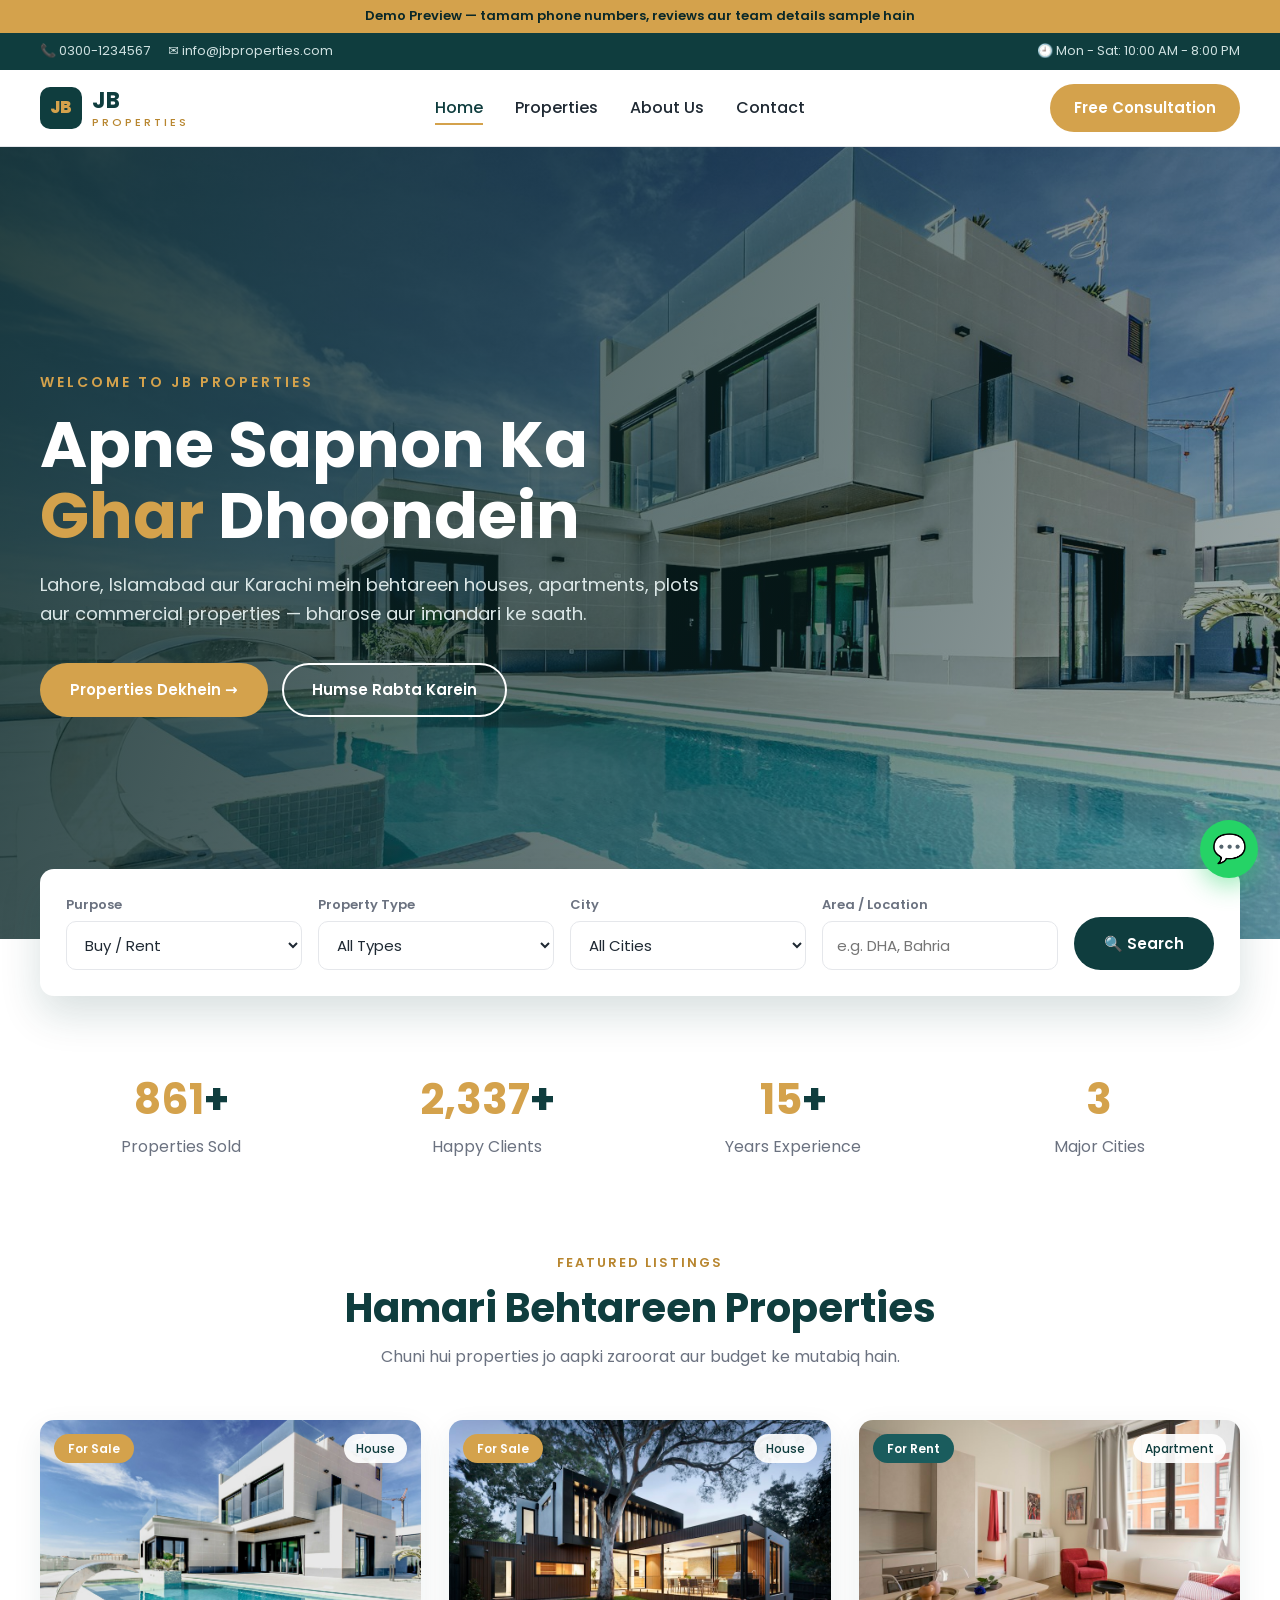
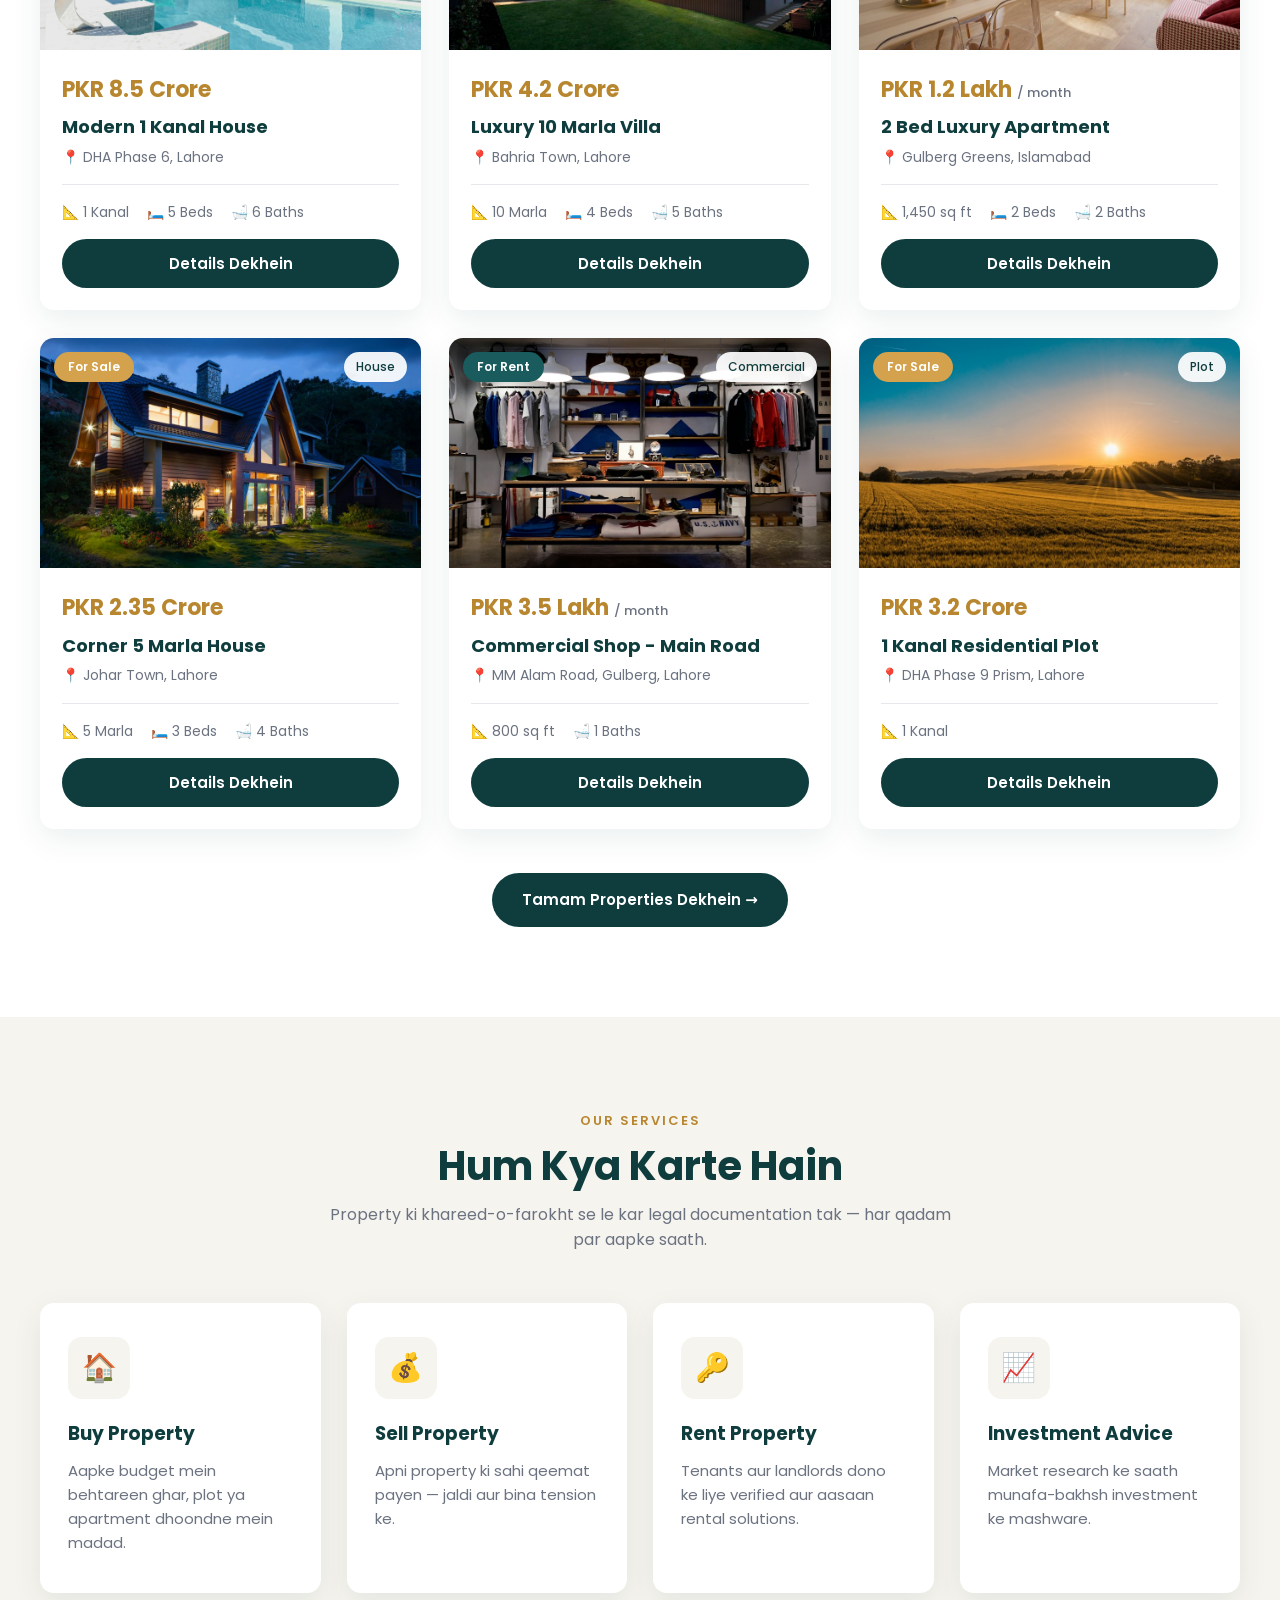
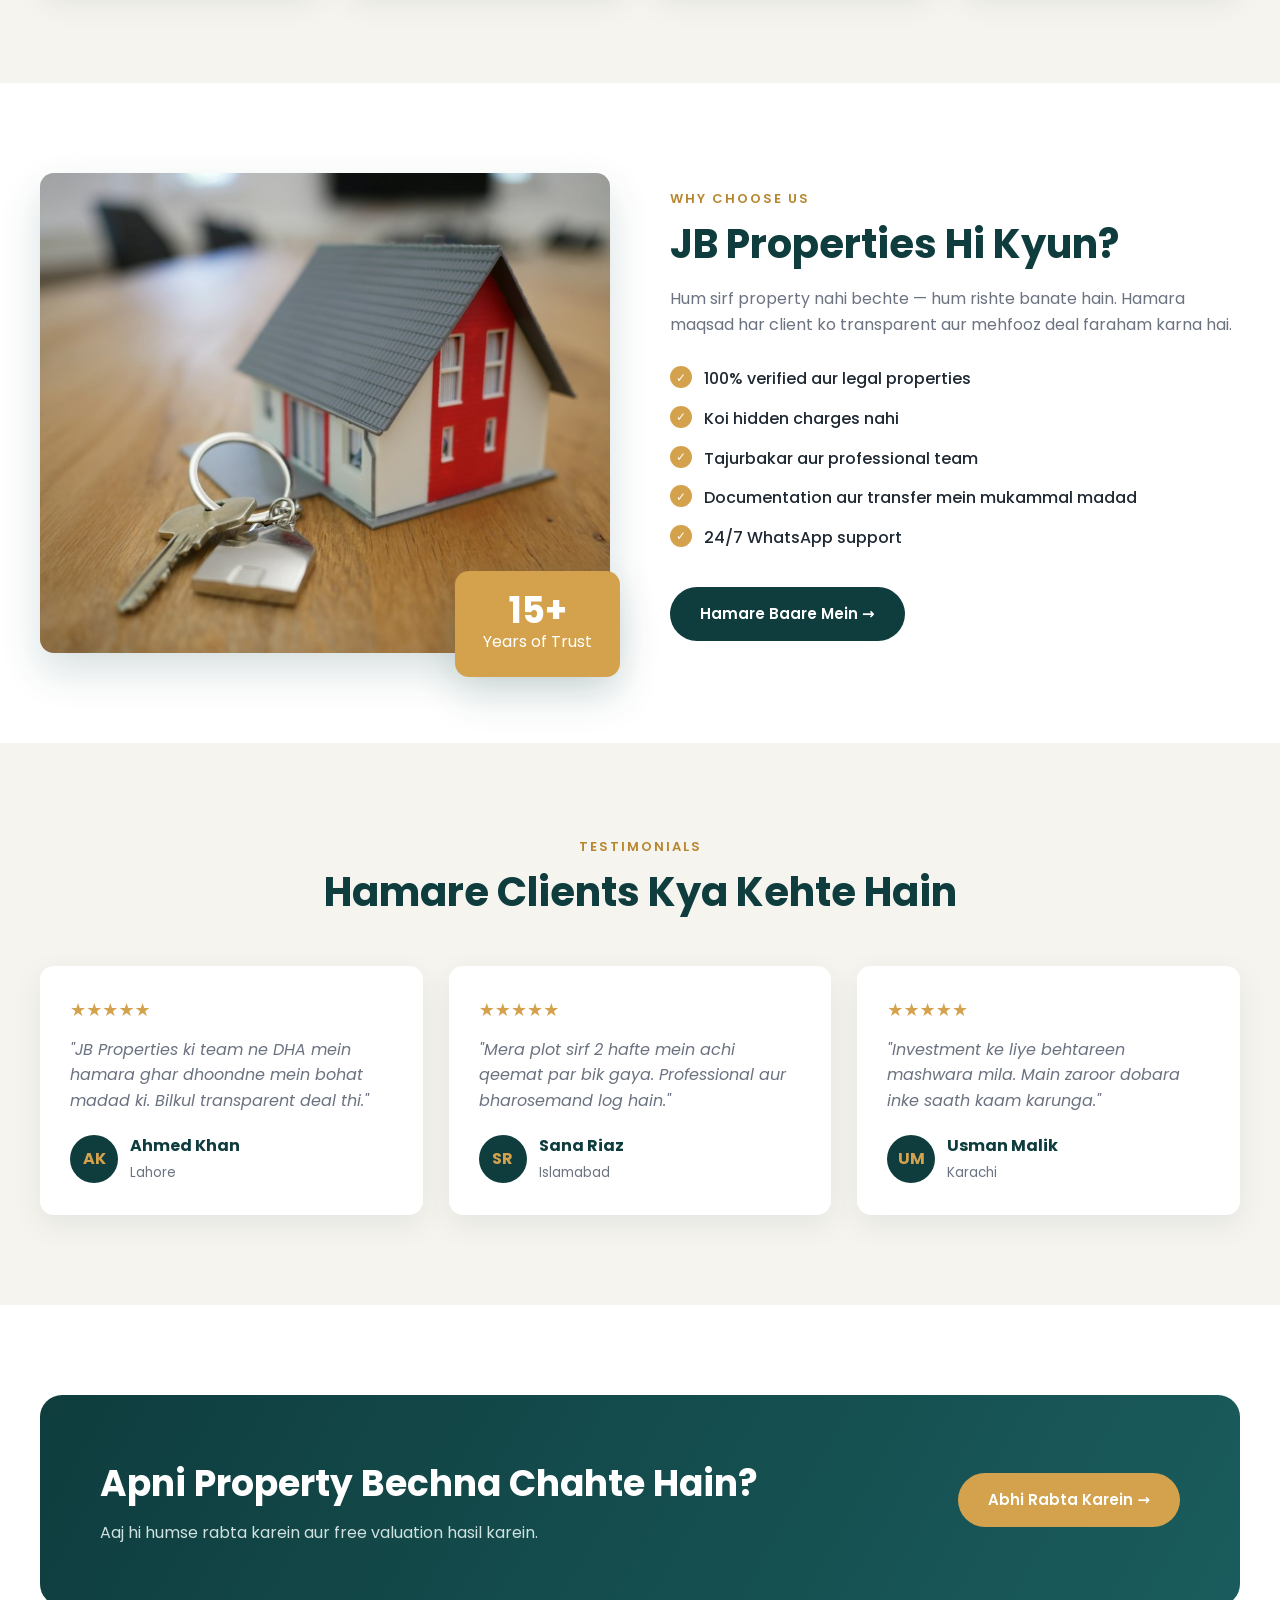
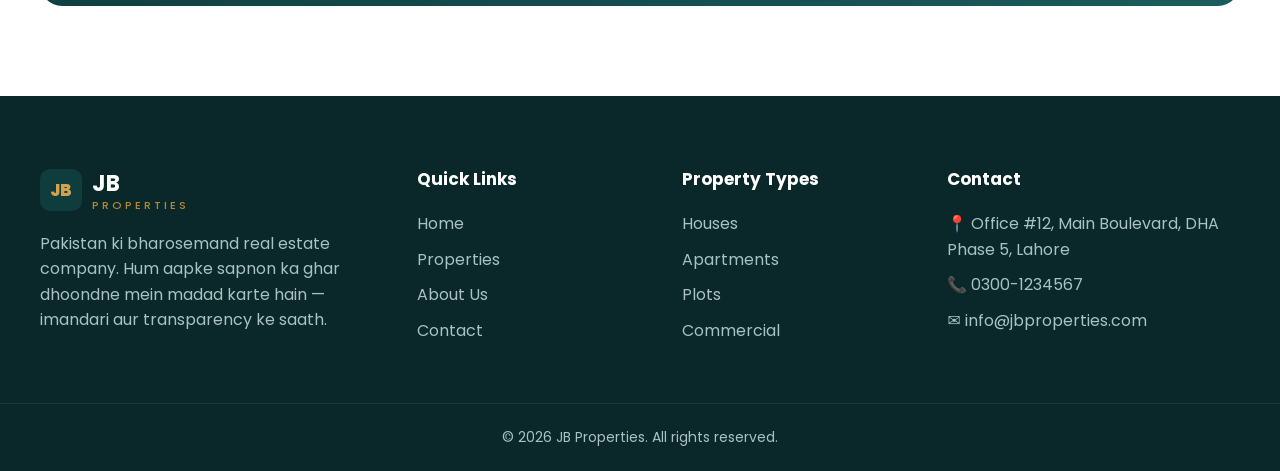
<file: index.html>
<!DOCTYPE html>
<html lang="en">
<head>
  <meta charset="UTF-8">
  <meta name="viewport" content="width=device-width, initial-scale=1.0">
  <title>JB Properties | Apke Sapnon Ka Ghar</title>
  <meta name="description" content="JB Properties - Lahore, Islamabad aur Karachi mein houses, apartments, plots aur commercial properties buy, sell aur rent karein.">
  <link rel="preconnect" href="https://fonts.googleapis.com">
  <link rel="preconnect" href="https://fonts.gstatic.com" crossorigin>
  <link href="https://fonts.googleapis.com/css2?family=Poppins:wght@400;500;600;700;800&display=swap" rel="stylesheet">
  <link rel="stylesheet" href="css/style.css">
</head>
<body data-page="home">
  <div id="site-header"></div>

  <!-- Hero -->
  <section class="hero">
    <div class="container">
      <div class="hero-content">
        <span class="tag">Welcome to JB Properties</span>
        <h1>Apne Sapnon Ka <span>Ghar</span> Dhoondein</h1>
        <p>Lahore, Islamabad aur Karachi mein behtareen houses, apartments, plots aur commercial properties — bharose aur imandari ke saath.</p>
        <div class="hero-buttons">
          <a href="properties.html" class="btn btn-accent">Properties Dekhein →</a>
          <a href="contact.html" class="btn btn-outline">Humse Rabta Karein</a>
        </div>
      </div>
    </div>
  </section>

  <!-- Search -->
  <div class="container">
    <form class="search-box" id="search-form">
      <div class="field">
        <label>Purpose</label>
        <select name="purpose">
          <option value="">Buy / Rent</option>
          <option value="sale">Buy</option>
          <option value="rent">Rent</option>
        </select>
      </div>
      <div class="field">
        <label>Property Type</label>
        <select name="type">
          <option value="">All Types</option>
          <option>House</option>
          <option>Apartment</option>
          <option>Plot</option>
          <option>Commercial</option>
        </select>
      </div>
      <div class="field">
        <label>City</label>
        <select name="city">
          <option value="">All Cities</option>
          <option>Lahore</option>
          <option>Islamabad</option>
          <option>Karachi</option>
        </select>
      </div>
      <div class="field">
        <label>Area / Location</label>
        <input type="text" name="q" placeholder="e.g. DHA, Bahria">
      </div>
      <button type="submit" class="btn btn-primary">🔍 Search</button>
    </form>

    <div class="stats">
      <div class="stat reveal"><h3><span data-count="1250">0</span>+</h3><p>Properties Sold</p></div>
      <div class="stat reveal"><h3><span data-count="3400">0</span>+</h3><p>Happy Clients</p></div>
      <div class="stat reveal"><h3><span data-count="15">0</span>+</h3><p>Years Experience</p></div>
      <div class="stat reveal"><h3><span data-count="3">0</span></h3><p>Major Cities</p></div>
    </div>
  </div>

  <!-- Featured Properties -->
  <section class="section">
    <div class="container">
      <div class="section-head reveal">
        <span class="tag">Featured Listings</span>
        <h2>Hamari Behtareen Properties</h2>
        <p>Chuni hui properties jo aapki zaroorat aur budget ke mutabiq hain.</p>
      </div>
      <div class="property-grid" id="featured-grid"></div>
      <div style="text-align:center;margin-top:44px">
        <a href="properties.html" class="btn btn-primary">Tamam Properties Dekhein →</a>
      </div>
    </div>
  </section>

  <!-- Services -->
  <section class="section section-soft">
    <div class="container">
      <div class="section-head reveal">
        <span class="tag">Our Services</span>
        <h2>Hum Kya Karte Hain</h2>
        <p>Property ki khareed-o-farokht se le kar legal documentation tak — har qadam par aapke saath.</p>
      </div>
      <div class="services-grid">
        <div class="service reveal"><div class="service-icon">🏠</div><h3>Buy Property</h3><p>Aapke budget mein behtareen ghar, plot ya apartment dhoondne mein madad.</p></div>
        <div class="service reveal"><div class="service-icon">💰</div><h3>Sell Property</h3><p>Apni property ki sahi qeemat payen — jaldi aur bina tension ke.</p></div>
        <div class="service reveal"><div class="service-icon">🔑</div><h3>Rent Property</h3><p>Tenants aur landlords dono ke liye verified aur aasaan rental solutions.</p></div>
        <div class="service reveal"><div class="service-icon">📈</div><h3>Investment Advice</h3><p>Market research ke saath munafa-bakhsh investment ke mashware.</p></div>
      </div>
    </div>
  </section>

  <!-- Why Choose Us -->
  <section class="section">
    <div class="container split">
      <div class="split-img reveal">
        <img src="img/photo-1560518883-ce09059eeffa.jpg" alt="Real estate consultation" loading="lazy">
        <div class="exp-badge"><strong>15+</strong>Years of Trust</div>
      </div>
      <div class="split-text reveal">
        <span class="tag">Why Choose Us</span>
        <h2>JB Properties Hi Kyun?</h2>
        <p>Hum sirf property nahi bechte — hum rishte banate hain. Hamara maqsad har client ko transparent aur mehfooz deal faraham karna hai.</p>
        <ul class="check-list">
          <li>100% verified aur legal properties</li>
          <li>Koi hidden charges nahi</li>
          <li>Tajurbakar aur professional team</li>
          <li>Documentation aur transfer mein mukammal madad</li>
          <li>24/7 WhatsApp support</li>
        </ul>
        <a href="about.html" class="btn btn-primary">Hamare Baare Mein →</a>
      </div>
    </div>
  </section>

  <!-- Testimonials -->
  <section class="section section-soft">
    <div class="container">
      <div class="section-head reveal">
        <span class="tag">Testimonials</span>
        <h2>Hamare Clients Kya Kehte Hain</h2>
      </div>
      <div class="testimonials">
        <div class="testimonial reveal">
          <div class="stars">★★★★★</div>
          <p>"JB Properties ki team ne DHA mein hamara ghar dhoondne mein bohat madad ki. Bilkul transparent deal thi."</p>
          <div class="client"><div class="avatar">AK</div><div><strong>Ahmed Khan</strong><small>Lahore</small></div></div>
        </div>
        <div class="testimonial reveal">
          <div class="stars">★★★★★</div>
          <p>"Mera plot sirf 2 hafte mein achi qeemat par bik gaya. Professional aur bharosemand log hain."</p>
          <div class="client"><div class="avatar">SR</div><div><strong>Sana Riaz</strong><small>Islamabad</small></div></div>
        </div>
        <div class="testimonial reveal">
          <div class="stars">★★★★★</div>
          <p>"Investment ke liye behtareen mashwara mila. Main zaroor dobara inke saath kaam karunga."</p>
          <div class="client"><div class="avatar">UM</div><div><strong>Usman Malik</strong><small>Karachi</small></div></div>
        </div>
      </div>
    </div>
  </section>

  <!-- CTA -->
  <section class="section">
    <div class="container">
      <div class="cta reveal">
        <div>
          <h2>Apni Property Bechna Chahte Hain?</h2>
          <p>Aaj hi humse rabta karein aur free valuation hasil karein.</p>
        </div>
        <a href="contact.html" class="btn btn-accent">Abhi Rabta Karein →</a>
      </div>
    </div>
  </section>

  <div id="site-footer"></div>
  <script src="js/main.js"></script>
</body>
</html>
</file>
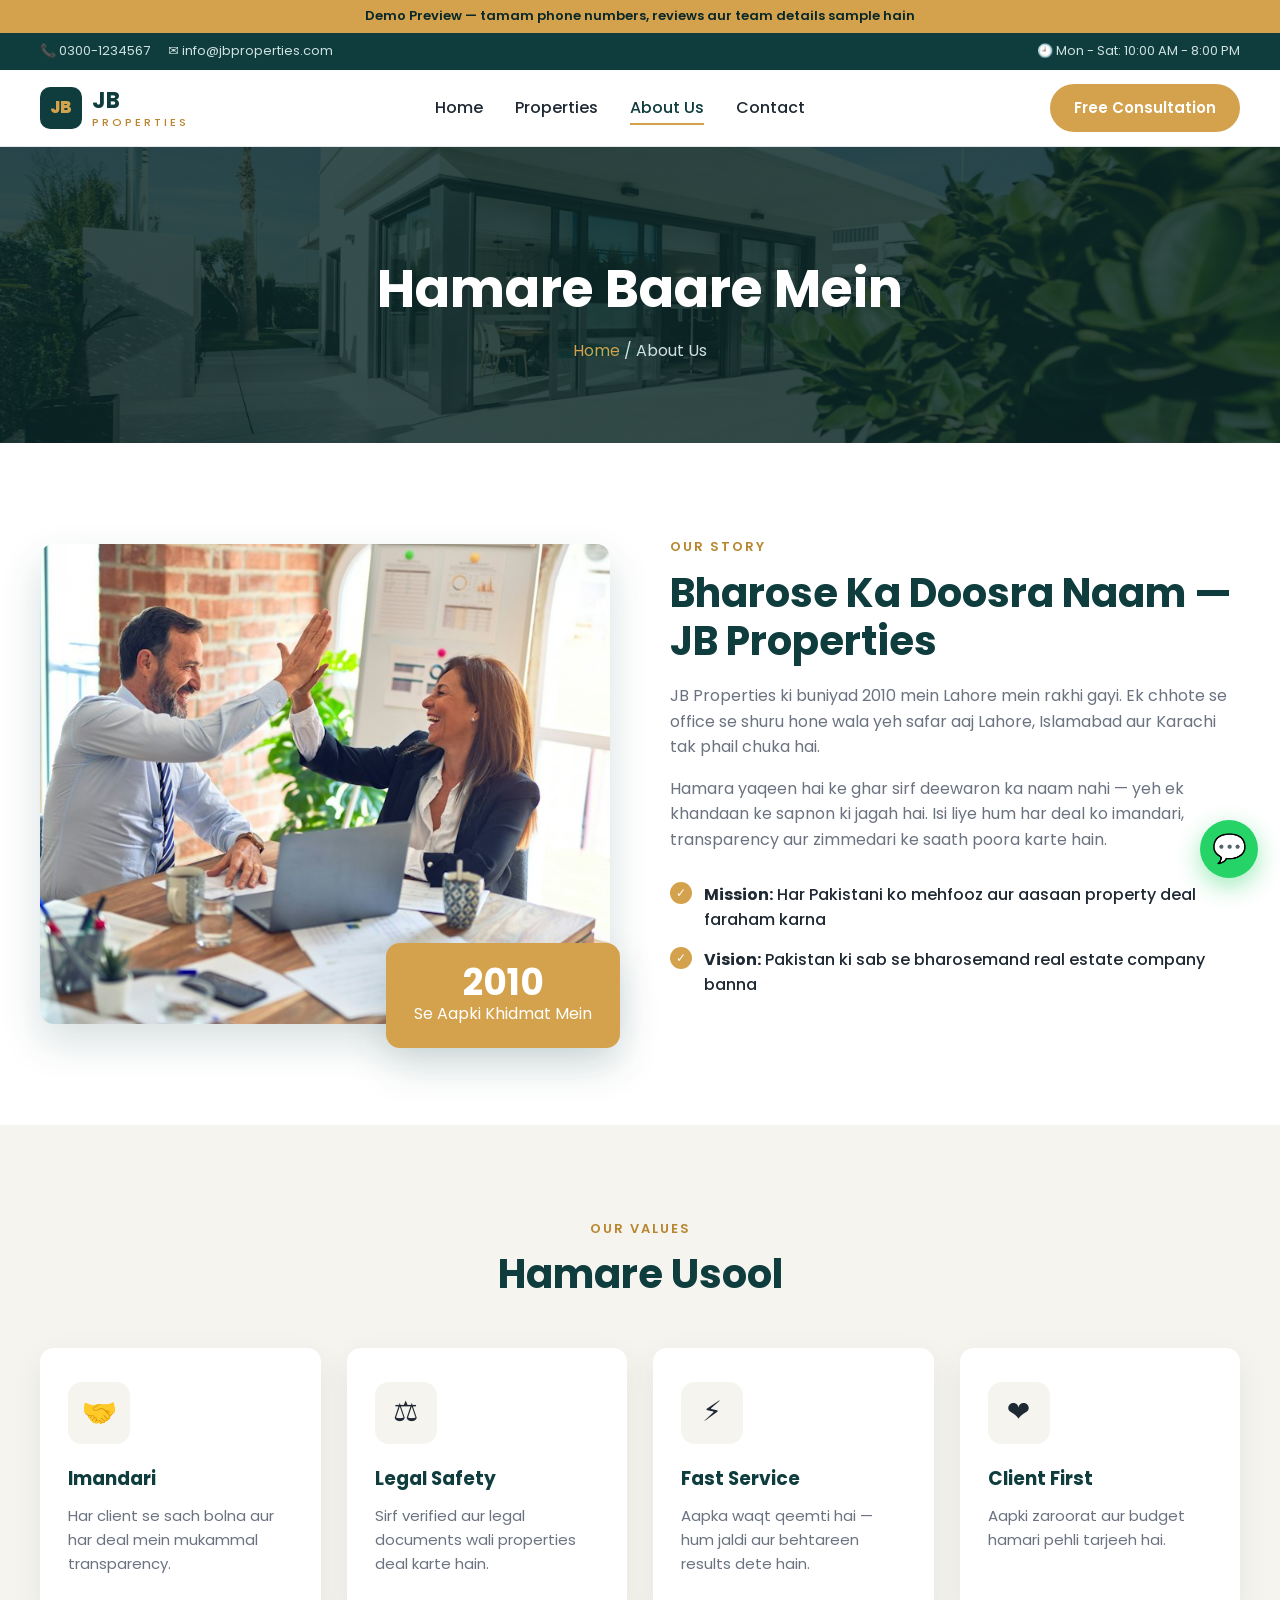
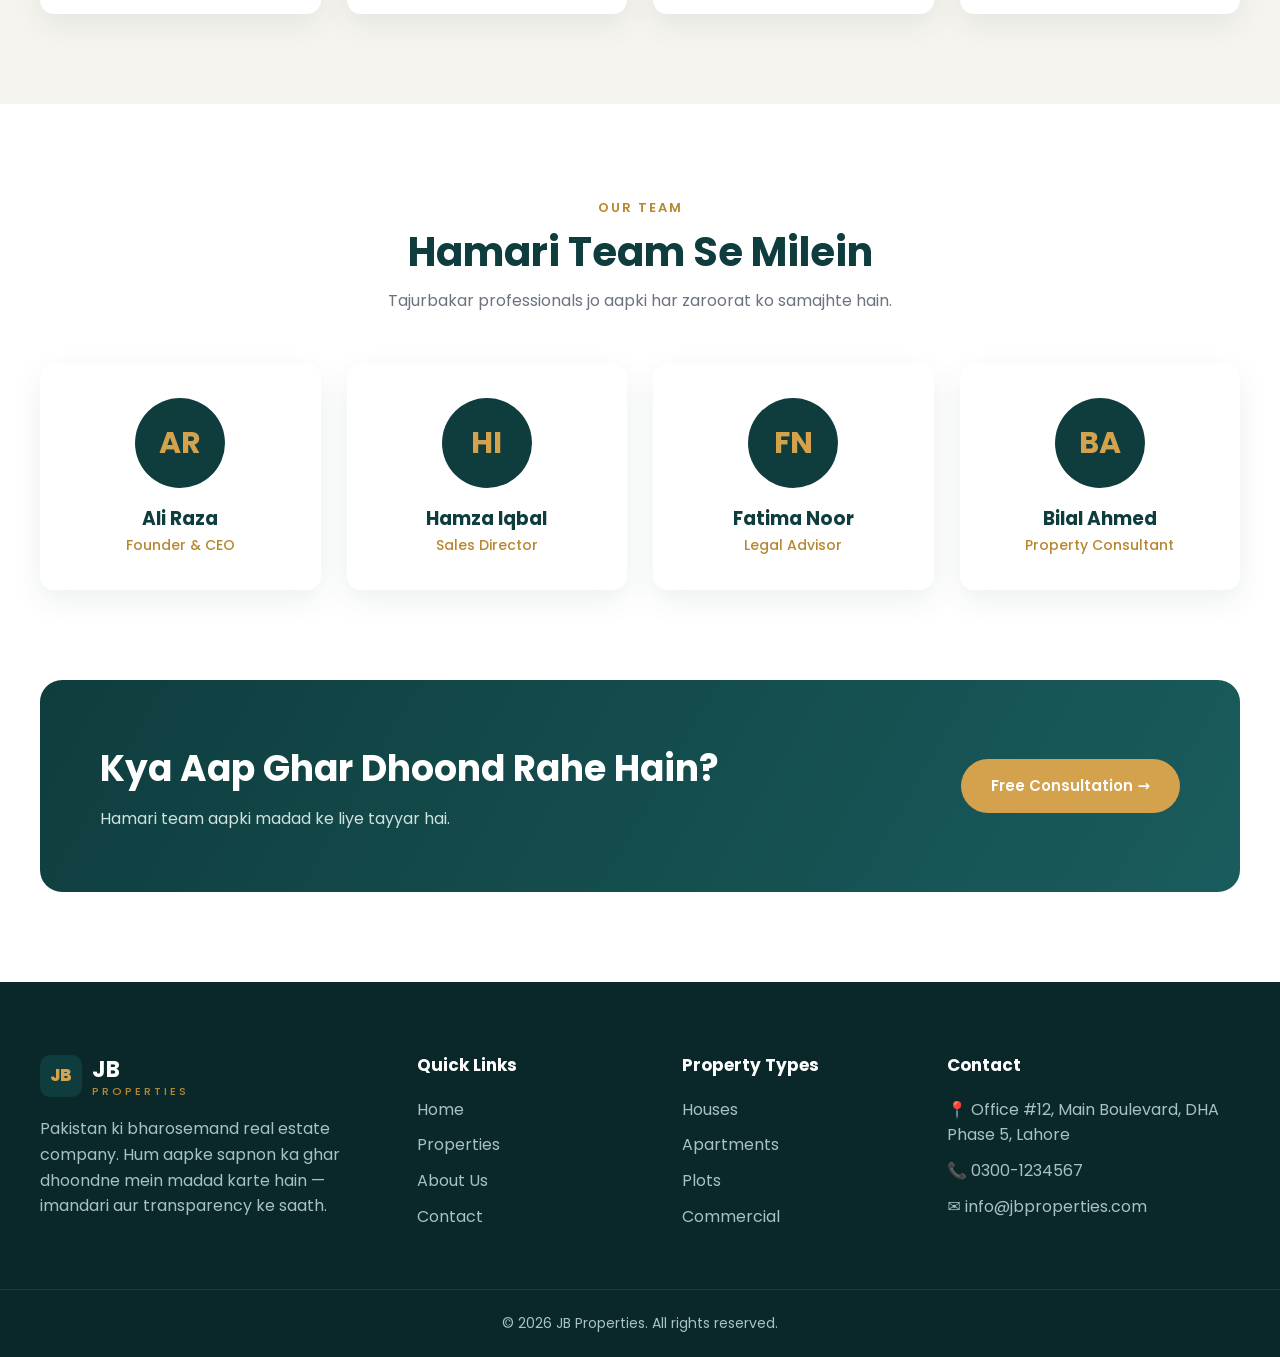
<file: about.html>
<!DOCTYPE html>
<html lang="en">
<head>
  <meta charset="UTF-8">
  <meta name="viewport" content="width=device-width, initial-scale=1.0">
  <title>About Us | JB Properties</title>
  <meta name="description" content="JB Properties ke baare mein - 15+ saal ka tajurba, bharosemand real estate services.">
  <link rel="preconnect" href="https://fonts.googleapis.com">
  <link rel="preconnect" href="https://fonts.gstatic.com" crossorigin>
  <link href="https://fonts.googleapis.com/css2?family=Poppins:wght@400;500;600;700;800&display=swap" rel="stylesheet">
  <link rel="stylesheet" href="css/style.css">
</head>
<body data-page="about">
  <div id="site-header"></div>

  <section class="page-header">
    <div class="container">
      <h1>Hamare Baare Mein</h1>
      <p><a href="index.html">Home</a> / About Us</p>
    </div>
  </section>

  <!-- Story -->
  <section class="section">
    <div class="container split">
      <div class="split-img reveal">
        <img src="img/photo-1600880292203-757bb62b4baf.jpg" alt="JB Properties team" loading="lazy">
        <div class="exp-badge"><strong>2010</strong>Se Aapki Khidmat Mein</div>
      </div>
      <div class="split-text reveal">
        <span class="tag">Our Story</span>
        <h2>Bharose Ka Doosra Naam — JB Properties</h2>
        <p>JB Properties ki buniyad 2010 mein Lahore mein rakhi gayi. Ek chhote se office se shuru hone wala yeh safar aaj Lahore, Islamabad aur Karachi tak phail chuka hai.</p>
        <p>Hamara yaqeen hai ke ghar sirf deewaron ka naam nahi — yeh ek khandaan ke sapnon ki jagah hai. Isi liye hum har deal ko imandari, transparency aur zimmedari ke saath poora karte hain.</p>
        <ul class="check-list">
          <li><strong>Mission:</strong> Har Pakistani ko mehfooz aur aasaan property deal faraham karna</li>
          <li><strong>Vision:</strong> Pakistan ki sab se bharosemand real estate company banna</li>
        </ul>
      </div>
    </div>
  </section>

  <!-- Values -->
  <section class="section section-soft">
    <div class="container">
      <div class="section-head reveal">
        <span class="tag">Our Values</span>
        <h2>Hamare Usool</h2>
      </div>
      <div class="services-grid">
        <div class="service reveal"><div class="service-icon">🤝</div><h3>Imandari</h3><p>Har client se sach bolna aur har deal mein mukammal transparency.</p></div>
        <div class="service reveal"><div class="service-icon">⚖️</div><h3>Legal Safety</h3><p>Sirf verified aur legal documents wali properties deal karte hain.</p></div>
        <div class="service reveal"><div class="service-icon">⚡</div><h3>Fast Service</h3><p>Aapka waqt qeemti hai — hum jaldi aur behtareen results dete hain.</p></div>
        <div class="service reveal"><div class="service-icon">❤️</div><h3>Client First</h3><p>Aapki zaroorat aur budget hamari pehli tarjeeh hai.</p></div>
      </div>
    </div>
  </section>

  <!-- Team -->
  <section class="section">
    <div class="container">
      <div class="section-head reveal">
        <span class="tag">Our Team</span>
        <h2>Hamari Team Se Milein</h2>
        <p>Tajurbakar professionals jo aapki har zaroorat ko samajhte hain.</p>
      </div>
      <div class="team-grid">
        <div class="team-card reveal"><div class="avatar">AR</div><h3>Ali Raza</h3><p>Founder & CEO</p></div>
        <div class="team-card reveal"><div class="avatar">HI</div><h3>Hamza Iqbal</h3><p>Sales Director</p></div>
        <div class="team-card reveal"><div class="avatar">FN</div><h3>Fatima Noor</h3><p>Legal Advisor</p></div>
        <div class="team-card reveal"><div class="avatar">BA</div><h3>Bilal Ahmed</h3><p>Property Consultant</p></div>
      </div>
    </div>
  </section>

  <!-- CTA -->
  <section class="section" style="padding-top:0">
    <div class="container">
      <div class="cta reveal">
        <div>
          <h2>Kya Aap Ghar Dhoond Rahe Hain?</h2>
          <p>Hamari team aapki madad ke liye tayyar hai.</p>
        </div>
        <a href="contact.html" class="btn btn-accent">Free Consultation →</a>
      </div>
    </div>
  </section>

  <div id="site-footer"></div>
  <script src="js/main.js"></script>
</body>
</html>
</file>
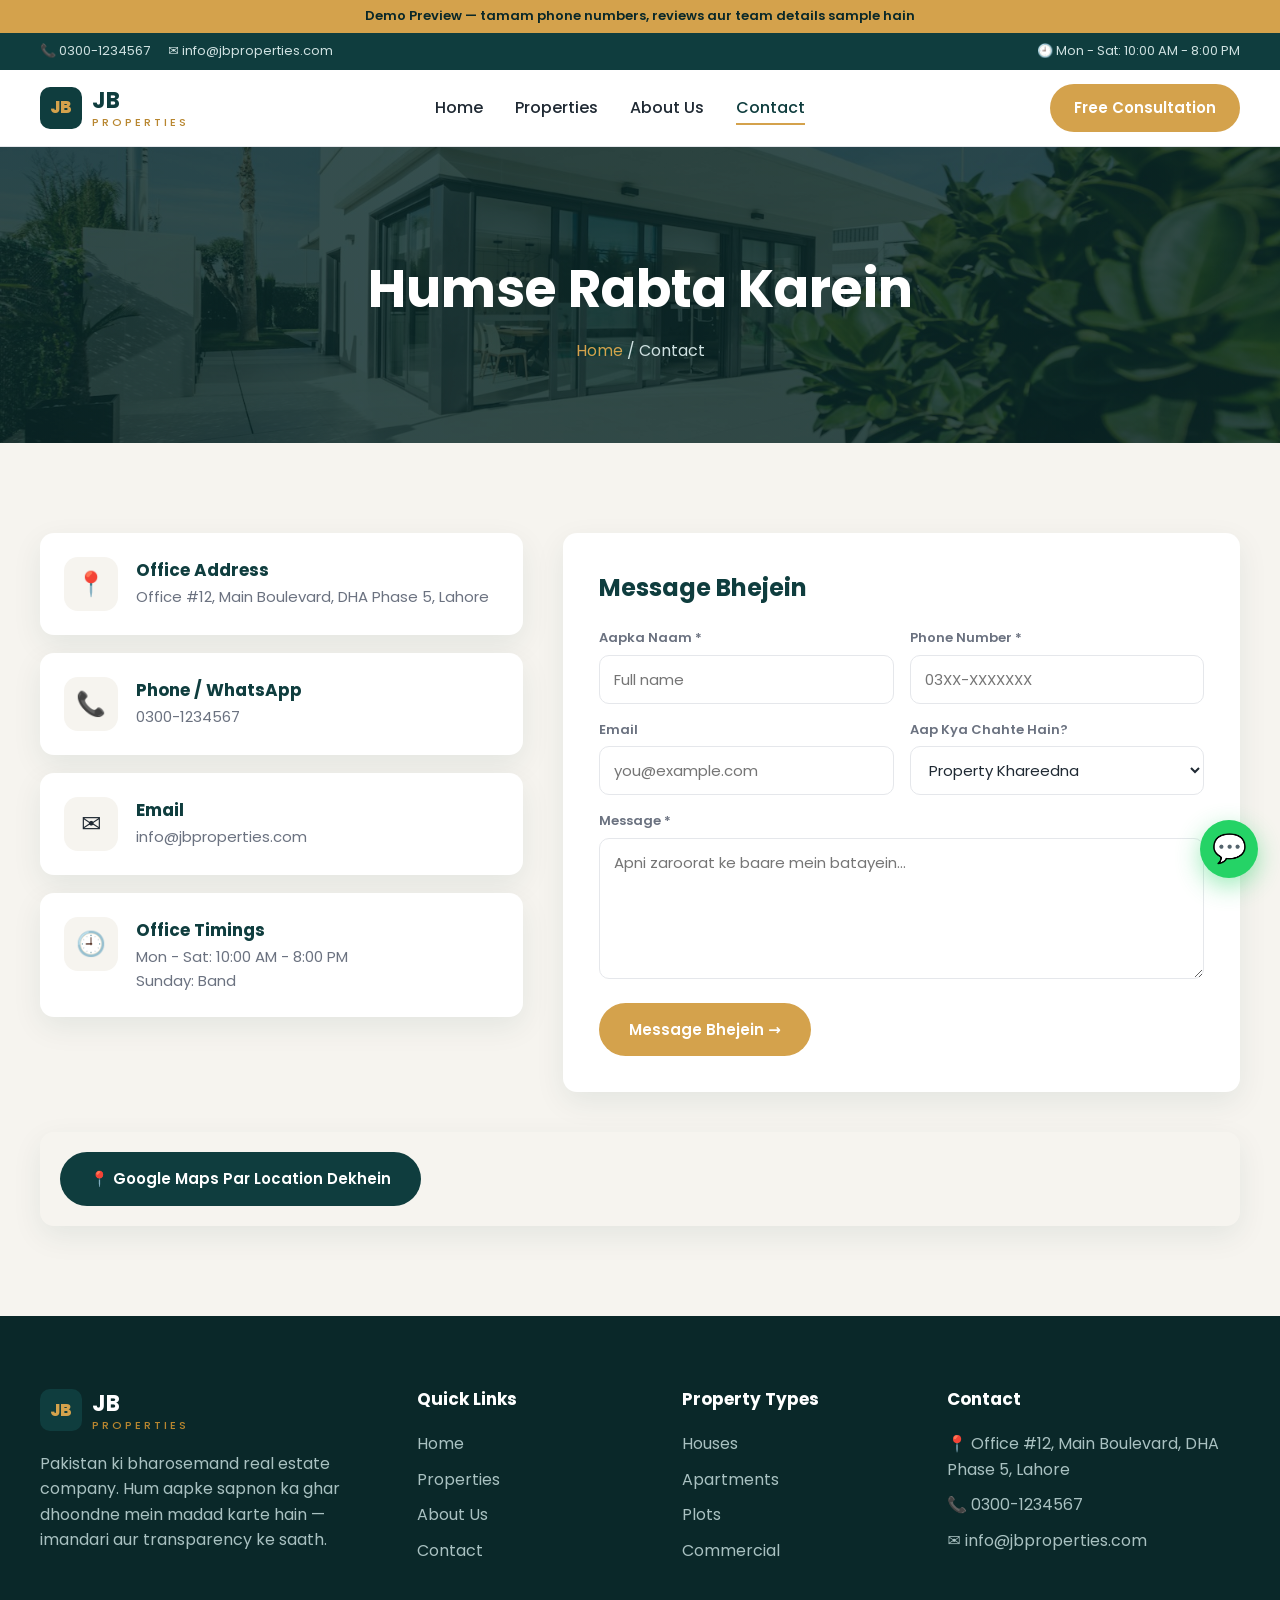
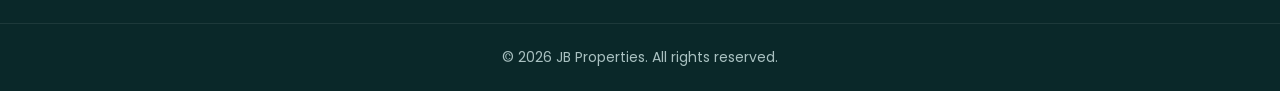
<file: contact.html>
<!DOCTYPE html>
<html lang="en">
<head>
  <meta charset="UTF-8">
  <meta name="viewport" content="width=device-width, initial-scale=1.0">
  <title>Contact | JB Properties</title>
  <meta name="description" content="JB Properties se rabta karein - phone, WhatsApp, email ya office visit.">
  <link rel="preconnect" href="https://fonts.googleapis.com">
  <link rel="preconnect" href="https://fonts.gstatic.com" crossorigin>
  <link href="https://fonts.googleapis.com/css2?family=Poppins:wght@400;500;600;700;800&display=swap" rel="stylesheet">
  <link rel="stylesheet" href="css/style.css">
</head>
<body data-page="contact">
  <div id="site-header"></div>

  <section class="page-header">
    <div class="container">
      <h1>Humse Rabta Karein</h1>
      <p><a href="index.html">Home</a> / Contact</p>
    </div>
  </section>

  <section class="section section-soft">
    <div class="container">
      <div class="contact-grid">
        <div class="contact-info">
          <div class="info-card reveal"><div class="service-icon">📍</div><div><h3>Office Address</h3><p>Office #12, Main Boulevard, DHA Phase 5, Lahore</p></div></div>
          <div class="info-card reveal"><div class="service-icon">📞</div><div><h3>Phone / WhatsApp</h3><p><a href="tel:03001234567">0300-1234567</a></p></div></div>
          <div class="info-card reveal"><div class="service-icon">✉️</div><div><h3>Email</h3><p><a href="mailto:info@jbproperties.com">info@jbproperties.com</a></p></div></div>
          <div class="info-card reveal"><div class="service-icon">🕘</div><div><h3>Office Timings</h3><p>Mon - Sat: 10:00 AM - 8:00 PM<br>Sunday: Band</p></div></div>
        </div>

        <form class="contact-form reveal" id="contact-form">
          <h2>Message Bhejein</h2>
          <div class="form-row">
            <div class="field"><label>Aapka Naam *</label><input type="text" name="name" required placeholder="Full name"></div>
            <div class="field"><label>Phone Number *</label><input type="tel" name="phone" required placeholder="03XX-XXXXXXX"></div>
          </div>
          <div class="form-row">
            <div class="field"><label>Email</label><input type="email" name="email" placeholder="you@example.com"></div>
            <div class="field">
              <label>Aap Kya Chahte Hain?</label>
              <select name="interest">
                <option>Property Khareedna</option>
                <option>Property Bechna</option>
                <option>Rent Par Lena</option>
                <option>Rent Par Dena</option>
                <option>Investment Advice</option>
              </select>
            </div>
          </div>
          <div class="field"><label>Message *</label><textarea name="message" rows="5" required placeholder="Apni zaroorat ke baare mein batayein..."></textarea></div>
          <button type="submit" class="btn btn-accent">Message Bhejein →</button>
          <div class="form-msg" id="form-msg"></div>
        </form>
      </div>

      <div class="map reveal">
        <a class="btn btn-primary" style="margin:20px" href="https://www.google.com/maps?q=DHA+Phase+5+Lahore" target="_blank" rel="noopener">📍 Google Maps Par Location Dekhein</a>
      </div>
    </div>
  </section>

  <div id="site-footer"></div>
  <script src="js/main.js"></script>
</body>
</html>
</file>
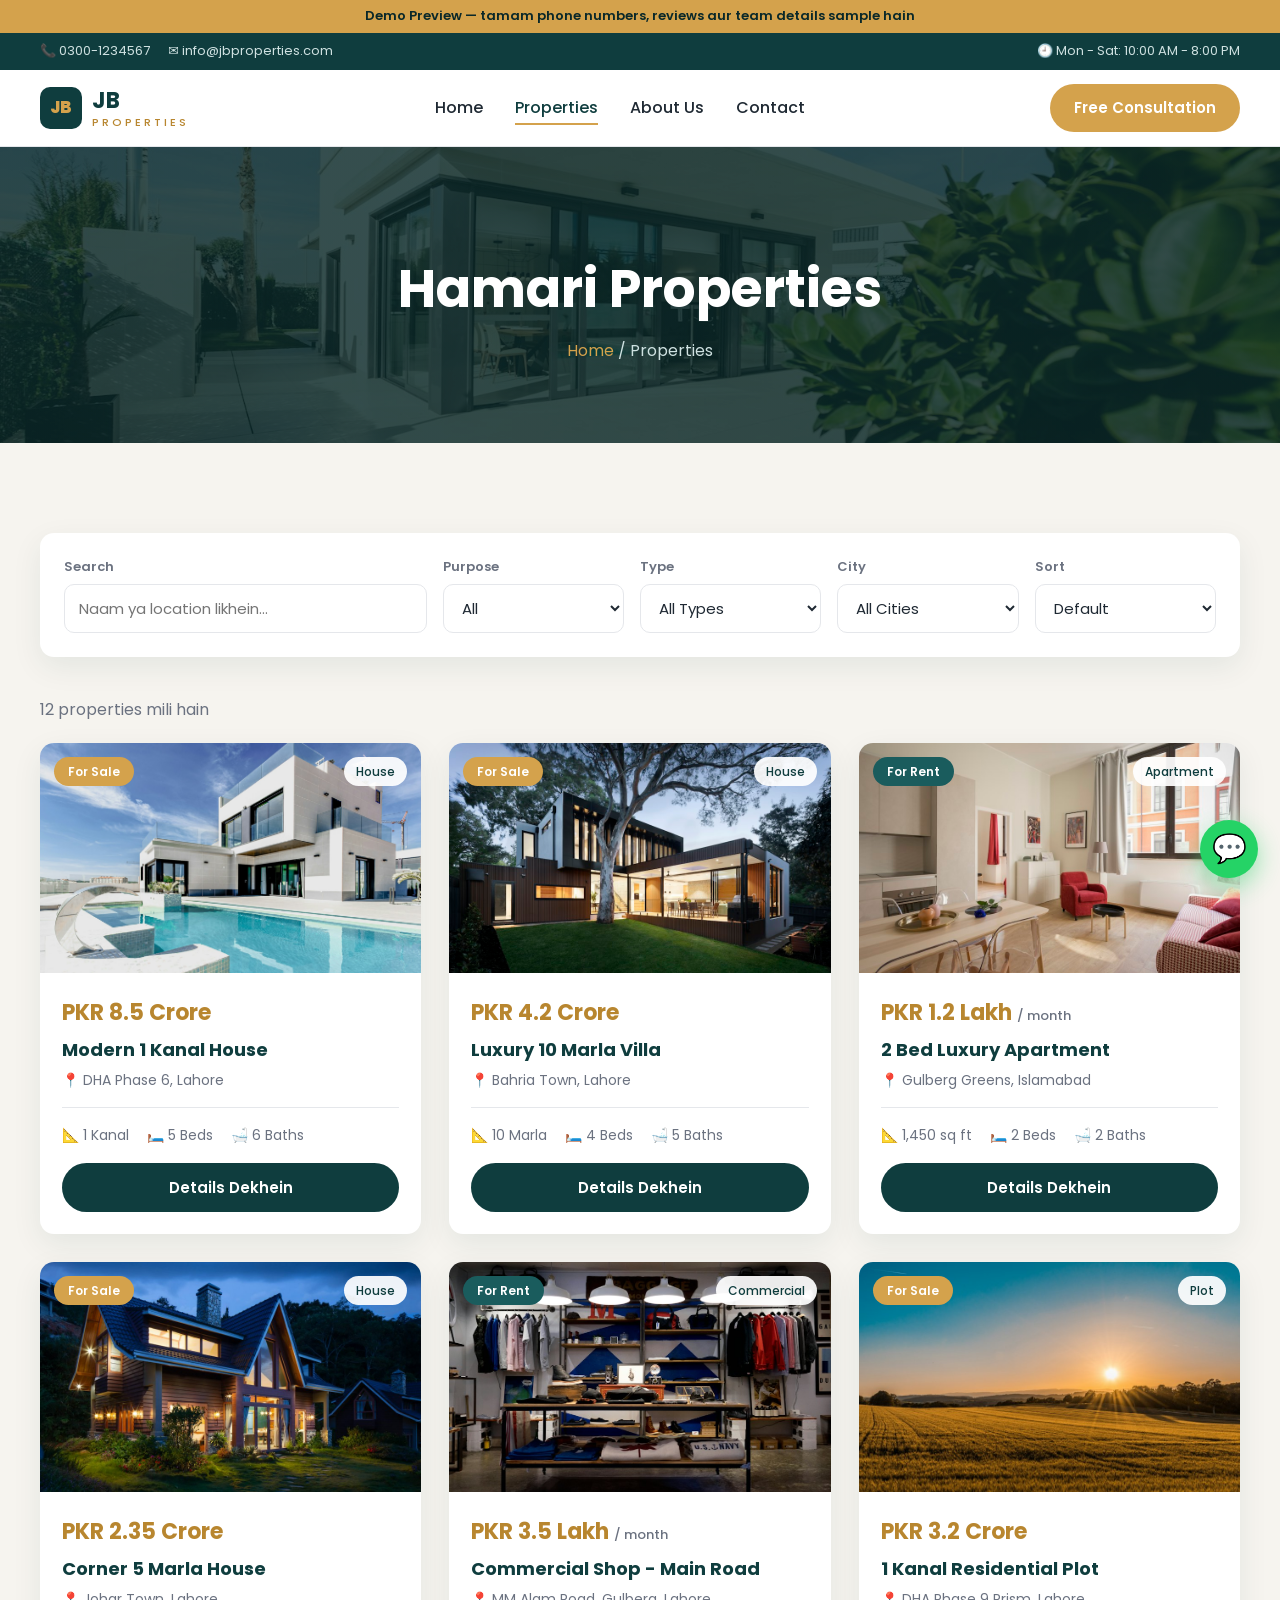
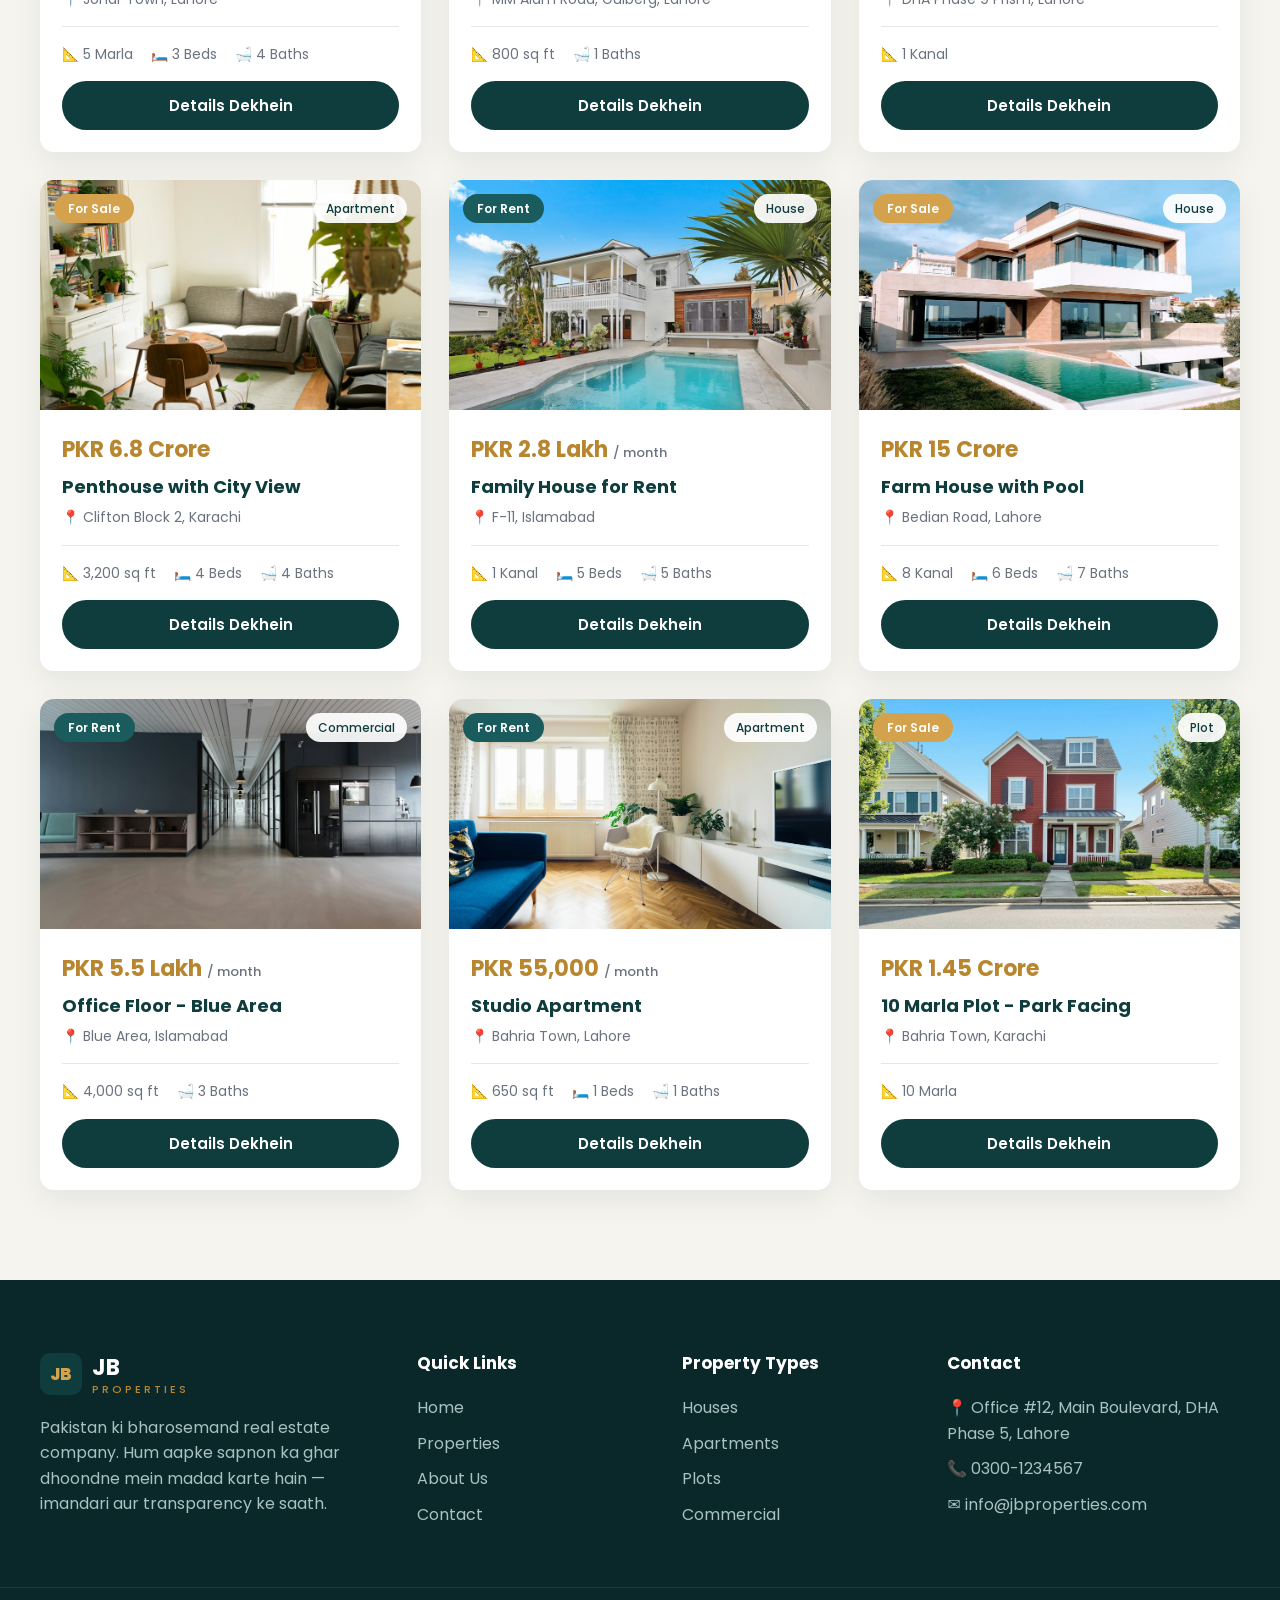
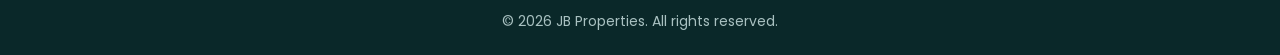
<file: properties.html>
<!DOCTYPE html>
<html lang="en">
<head>
  <meta charset="UTF-8">
  <meta name="viewport" content="width=device-width, initial-scale=1.0">
  <title>Properties | JB Properties</title>
  <meta name="description" content="JB Properties ki tamam listings - houses, apartments, plots aur commercial properties for sale aur rent.">
  <link rel="preconnect" href="https://fonts.googleapis.com">
  <link rel="preconnect" href="https://fonts.gstatic.com" crossorigin>
  <link href="https://fonts.googleapis.com/css2?family=Poppins:wght@400;500;600;700;800&display=swap" rel="stylesheet">
  <link rel="stylesheet" href="css/style.css">
</head>
<body data-page="properties">
  <div id="site-header"></div>

  <section class="page-header">
    <div class="container">
      <h1>Hamari Properties</h1>
      <p><a href="index.html">Home</a> / Properties</p>
    </div>
  </section>

  <section class="section section-soft">
    <div class="container">
      <form class="filters" id="filter-form">
        <div class="field">
          <label>Search</label>
          <input type="text" name="q" placeholder="Naam ya location likhein...">
        </div>
        <div class="field">
          <label>Purpose</label>
          <select name="purpose">
            <option value="">All</option>
            <option value="sale">For Sale</option>
            <option value="rent">For Rent</option>
          </select>
        </div>
        <div class="field">
          <label>Type</label>
          <select name="type">
            <option value="">All Types</option>
            <option>House</option>
            <option>Apartment</option>
            <option>Plot</option>
            <option>Commercial</option>
          </select>
        </div>
        <div class="field">
          <label>City</label>
          <select name="city">
            <option value="">All Cities</option>
            <option>Lahore</option>
            <option>Islamabad</option>
            <option>Karachi</option>
          </select>
        </div>
        <div class="field">
          <label>Sort</label>
          <select name="sort">
            <option value="">Default</option>
            <option value="low">Price: Kam se Zyada</option>
            <option value="high">Price: Zyada se Kam</option>
          </select>
        </div>
      </form>

      <p class="results-count" id="results-count"></p>
      <div class="property-grid" id="listing-grid"></div>
    </div>
  </section>

  <div id="site-footer"></div>
  <script src="js/main.js"></script>
</body>
</html>
</file>
<file: css/style.css>
/* ===== JB Properties - Main Stylesheet ===== */
:root {
  --primary: #0f3d3e;
  --primary-light: #1a5c5d;
  --accent: #d4a24c;
  --accent-dark: #b8862f;
  --text: #1f2933;
  --muted: #6b7280;
  --bg: #ffffff;
  --bg-soft: #f6f4ef;
  --border: #e5e7eb;
  --radius: 14px;
  --shadow: 0 10px 30px rgba(15, 61, 62, 0.08);
  --shadow-hover: 0 18px 40px rgba(15, 61, 62, 0.16);
}

* { margin: 0; padding: 0; box-sizing: border-box; }
html { scroll-behavior: smooth; }
body {
  font-family: "Poppins", system-ui, -apple-system, "Segoe UI", sans-serif;
  color: var(--text);
  background: var(--bg);
  line-height: 1.6;
}
img { max-width: 100%; display: block; }
a { color: inherit; text-decoration: none; }
.container { width: min(1200px, 100% - 32px); margin-inline: auto; }
.section { padding: 90px 0; }
.section-soft { background: var(--bg-soft); }

.section-head { text-align: center; max-width: 640px; margin: 0 auto 50px; }
.section-head .tag {
  display: inline-block; color: var(--accent-dark); font-weight: 600;
  letter-spacing: 2px; text-transform: uppercase; font-size: 13px; margin-bottom: 10px;
}
.section-head h2 { font-size: clamp(28px, 4vw, 40px); color: var(--primary); line-height: 1.2; }
.section-head p { color: var(--muted); margin-top: 12px; }

/* ===== Buttons ===== */
.btn {
  display: inline-flex; align-items: center; gap: 8px;
  padding: 13px 28px; border-radius: 50px; font-weight: 600; font-size: 15px;
  border: 2px solid transparent; cursor: pointer; transition: all .25s ease;
  font-family: inherit;
}
.btn-accent { background: var(--accent); color: #fff; }
.btn-accent:hover { background: var(--accent-dark); transform: translateY(-2px); }
.btn-outline { border-color: #fff; color: #fff; background: transparent; }
.btn-outline:hover { background: #fff; color: var(--primary); }
.btn-primary { background: var(--primary); color: #fff; }
.btn-primary:hover { background: var(--primary-light); transform: translateY(-2px); }

/* ===== Top bar & Navbar ===== */
.topbar { background: var(--primary); color: #cfe1e1; font-size: 13px; padding: 8px 0; }
.topbar .container { display: flex; justify-content: space-between; gap: 16px; flex-wrap: wrap; }
.topbar span { margin-right: 18px; }

.navbar {
  position: sticky; top: 0; z-index: 100; background: rgba(255,255,255,.96);
  backdrop-filter: blur(10px); border-bottom: 1px solid var(--border); transition: box-shadow .3s;
}
.navbar.scrolled { box-shadow: 0 4px 20px rgba(0,0,0,.06); }
.navbar .container { display: flex; align-items: center; justify-content: space-between; height: 76px; }
.logo { display: flex; align-items: center; gap: 10px; font-size: 22px; font-weight: 700; color: var(--primary); }
.logo-icon {
  width: 42px; height: 42px; border-radius: 10px; background: var(--primary); color: var(--accent);
  display: grid; place-items: center; font-size: 17px; font-weight: 800;
}
.logo small { display: block; font-size: 11px; font-weight: 500; color: var(--accent-dark); letter-spacing: 3px; margin-top: -4px; }
.nav-links { display: flex; gap: 32px; list-style: none; align-items: center; }
.nav-links a { font-weight: 500; color: var(--text); position: relative; padding: 6px 0; transition: color .2s; }
.nav-links a::after {
  content: ""; position: absolute; left: 0; bottom: 0; width: 0; height: 2px; background: var(--accent); transition: width .25s;
}
.nav-links a:hover, .nav-links a.active { color: var(--primary); }
.nav-links a:hover::after, .nav-links a.active::after { width: 100%; }
.nav-cta { padding: 10px 22px; }
.menu-toggle { display: none; background: none; border: none; font-size: 28px; cursor: pointer; color: var(--primary); }

/* ===== Hero ===== */
.hero {
  position: relative; min-height: 88vh; display: flex; align-items: center; color: #fff;
  background: linear-gradient(110deg, rgba(10,40,41,.88) 0%, rgba(10,40,41,.55) 60%, rgba(10,40,41,.3) 100%),
              url("../img/photo-1600596542815-ffad4c1539a9.jpg") center/cover, var(--primary);
}
.hero-content { max-width: 680px; padding: 60px 0; }
.hero .tag { color: var(--accent); font-weight: 600; letter-spacing: 3px; text-transform: uppercase; font-size: 14px; }
.hero h1 { font-size: clamp(36px, 6vw, 64px); line-height: 1.1; margin: 16px 0 20px; }
.hero h1 span { color: var(--accent); }
.hero p { font-size: 18px; color: #dbe7e7; margin-bottom: 34px; }
.hero-buttons { display: flex; gap: 14px; flex-wrap: wrap; }

/* ===== Search box ===== */
.search-box {
  background: #fff; border-radius: var(--radius); box-shadow: var(--shadow-hover);
  padding: 26px; margin-top: -70px; position: relative; z-index: 5;
  display: grid; grid-template-columns: repeat(4, 1fr) auto; gap: 16px; align-items: end;
}
.field label { display: block; font-size: 13px; font-weight: 600; color: var(--muted); margin-bottom: 6px; }
.field select, .field input, .field textarea {
  width: 100%; padding: 12px 14px; border: 1px solid var(--border); border-radius: 10px;
  font-family: inherit; font-size: 15px; background: #fff; color: var(--text); outline: none; transition: border-color .2s;
}
.field select:focus, .field input:focus, .field textarea:focus { border-color: var(--accent); }

/* ===== Stats ===== */
.stats { display: grid; grid-template-columns: repeat(4, 1fr); gap: 24px; padding: 70px 0 0; }
.stat { text-align: center; }
.stat h3 { font-size: 42px; color: var(--primary); }
.stat h3 span { color: var(--accent); }
.stat p { color: var(--muted); }

/* ===== Property cards ===== */
.property-grid { display: grid; grid-template-columns: repeat(auto-fill, minmax(330px, 1fr)); gap: 28px; }
.property-card {
  background: #fff; border-radius: var(--radius); overflow: hidden; box-shadow: var(--shadow);
  transition: transform .3s, box-shadow .3s; display: flex; flex-direction: column;
}
.property-card:hover { transform: translateY(-6px); box-shadow: var(--shadow-hover); }
.property-img { position: relative; height: 230px; background: linear-gradient(135deg, var(--primary), var(--primary-light)); overflow: hidden; }
.property-img img { width: 100%; height: 100%; object-fit: cover; transition: transform .5s; }
.property-card:hover .property-img img { transform: scale(1.07); }
.badge {
  position: absolute; top: 14px; left: 14px; padding: 5px 14px; border-radius: 50px;
  font-size: 12px; font-weight: 600; color: #fff; background: var(--accent);
}
.badge.rent { background: var(--primary-light); }
.property-type {
  position: absolute; top: 14px; right: 14px; padding: 5px 12px; border-radius: 50px;
  font-size: 12px; font-weight: 500; background: rgba(255,255,255,.92); color: var(--primary);
}
.property-body { padding: 22px; flex: 1; display: flex; flex-direction: column; }
.price { font-size: 22px; font-weight: 700; color: var(--accent-dark); }
.price small { font-size: 13px; color: var(--muted); font-weight: 500; }
.property-body h3 { font-size: 18px; color: var(--primary); margin: 6px 0 4px; }
.location { color: var(--muted); font-size: 14px; }
.features {
  display: flex; gap: 18px; padding-top: 16px; margin-top: auto; border-top: 1px solid var(--border);
  font-size: 14px; color: var(--muted); flex-wrap: wrap;
}
.features span { display: flex; align-items: center; gap: 6px; }
.property-body .features { margin-top: 16px; }
.card-btn { margin-top: 16px; width: 100%; justify-content: center; padding: 11px; }
.no-results { text-align: center; color: var(--muted); grid-column: 1 / -1; padding: 50px 0; font-size: 17px; }

/* ===== Services ===== */
.services-grid { display: grid; grid-template-columns: repeat(auto-fit, minmax(250px, 1fr)); gap: 26px; }
.service {
  background: #fff; padding: 34px 28px; border-radius: var(--radius); box-shadow: var(--shadow);
  transition: transform .3s, background .3s; border-bottom: 4px solid transparent;
}
.service:hover { transform: translateY(-6px); border-bottom-color: var(--accent); }
.service-icon {
  width: 62px; height: 62px; border-radius: 14px; background: var(--bg-soft);
  display: grid; place-items: center; font-size: 28px; margin-bottom: 20px;
}
.service h3 { color: var(--primary); margin-bottom: 10px; }
.service p { color: var(--muted); font-size: 15px; }

/* ===== Why us / About split ===== */
.split { display: grid; grid-template-columns: 1fr 1fr; gap: 60px; align-items: center; }
.split-img { position: relative; }
.split-img img { border-radius: var(--radius); box-shadow: var(--shadow-hover); width: 100%; height: 480px; object-fit: cover; background: var(--primary); }
.exp-badge {
  position: absolute; bottom: -24px; right: -10px; background: var(--accent); color: #fff;
  padding: 22px 28px; border-radius: var(--radius); box-shadow: var(--shadow-hover); text-align: center;
}
.exp-badge strong { display: block; font-size: 36px; line-height: 1; }
.split-text .tag { color: var(--accent-dark); font-weight: 600; letter-spacing: 2px; text-transform: uppercase; font-size: 13px; }
.split-text h2 { font-size: clamp(28px, 4vw, 40px); color: var(--primary); line-height: 1.2; margin: 10px 0 18px; }
.split-text p { color: var(--muted); margin-bottom: 16px; }
.check-list { list-style: none; margin: 22px 0 30px; }
.check-list li { padding: 7px 0 7px 34px; position: relative; font-weight: 500; }
.check-list li::before {
  content: "✓"; position: absolute; left: 0; top: 7px; width: 22px; height: 22px; border-radius: 50%;
  background: var(--accent); color: #fff; font-size: 12px; display: grid; place-items: center;
}

/* ===== Testimonials ===== */
.testimonials { display: grid; grid-template-columns: repeat(auto-fit, minmax(300px, 1fr)); gap: 26px; }
.testimonial { background: #fff; padding: 30px; border-radius: var(--radius); box-shadow: var(--shadow); }
.stars { color: var(--accent); font-size: 18px; margin-bottom: 12px; }
.testimonial p { color: var(--muted); font-style: italic; margin-bottom: 20px; }
.client { display: flex; align-items: center; gap: 12px; }
.avatar {
  width: 48px; height: 48px; border-radius: 50%; background: var(--primary); color: var(--accent);
  display: grid; place-items: center; font-weight: 700;
}
.client strong { display: block; color: var(--primary); }
.client small { color: var(--muted); }

/* ===== CTA ===== */
.cta {
  background: linear-gradient(120deg, var(--primary), var(--primary-light)); color: #fff;
  border-radius: 22px; padding: 60px; display: flex; justify-content: space-between; align-items: center; gap: 30px; flex-wrap: wrap;
}
.cta h2 { font-size: clamp(26px, 3.5vw, 36px); }
.cta p { color: #cfe1e1; margin-top: 8px; }

/* ===== Page header (inner pages) ===== */
.page-header {
  padding: 100px 0 80px; text-align: center; color: #fff;
  background: linear-gradient(rgba(10,40,41,.82), rgba(10,40,41,.82)),
              url("../img/photo-1512917774080-9991f1c4c750.jpg") center/cover, var(--primary);
}
.page-header h1 { font-size: clamp(34px, 5vw, 52px); }
.page-header p { color: #cfe1e1; margin-top: 8px; }
.page-header p a { color: var(--accent); }

/* ===== Filters (properties page) ===== */
.filters {
  background: #fff; padding: 24px; border-radius: var(--radius); box-shadow: var(--shadow);
  display: grid; grid-template-columns: 2fr repeat(4, 1fr); gap: 16px; margin-bottom: 40px; align-items: end;
}
.results-count { color: var(--muted); margin-bottom: 20px; }

/* ===== Team ===== */
.team-grid { display: grid; grid-template-columns: repeat(auto-fit, minmax(240px, 1fr)); gap: 26px; }
.team-card { background: #fff; border-radius: var(--radius); box-shadow: var(--shadow); text-align: center; padding: 34px 20px; }
.team-card .avatar { width: 90px; height: 90px; font-size: 30px; margin: 0 auto 16px; }
.team-card h3 { color: var(--primary); }
.team-card p { color: var(--accent-dark); font-size: 14px; font-weight: 500; }

/* ===== Contact ===== */
.contact-grid { display: grid; grid-template-columns: 1fr 1.4fr; gap: 40px; }
.contact-info { display: flex; flex-direction: column; gap: 18px; }
.info-card { display: flex; gap: 18px; background: #fff; padding: 24px; border-radius: var(--radius); box-shadow: var(--shadow); }
.info-card .service-icon { margin: 0; flex-shrink: 0; width: 54px; height: 54px; font-size: 24px; }
.info-card h3 { color: var(--primary); font-size: 17px; }
.info-card p { color: var(--muted); font-size: 15px; }
.contact-form { background: #fff; padding: 36px; border-radius: var(--radius); box-shadow: var(--shadow); }
.contact-form h2 { color: var(--primary); margin-bottom: 20px; }
.form-row { display: grid; grid-template-columns: 1fr 1fr; gap: 16px; }
.contact-form .field { margin-bottom: 16px; }
.form-msg { margin-top: 14px; padding: 12px 16px; border-radius: 10px; background: #e6f4ea; color: #1e6b3a; display: none; }
.form-msg.show { display: block; }
.map { margin-top: 40px; border-radius: var(--radius); overflow: hidden; box-shadow: var(--shadow); }
.map iframe { width: 100%; height: 380px; border: 0; display: block; }

/* ===== Modal ===== */
.modal {
  position: fixed; inset: 0; background: rgba(0,0,0,.6); z-index: 200; display: none;
  align-items: center; justify-content: center; padding: 16px;
}
.modal.open { display: flex; }
.modal-box {
  background: #fff; border-radius: var(--radius); max-width: 760px; width: 100%; max-height: 92vh; overflow-y: auto;
  position: relative; animation: pop .25s ease;
}
@keyframes pop { from { transform: scale(.94); opacity: 0; } to { transform: scale(1); opacity: 1; } }
.modal-box img { width: 100%; height: 340px; object-fit: cover; background: var(--primary); }
.modal-content { padding: 30px; }
.modal-content h2 { color: var(--primary); margin: 6px 0; }
.modal-content p.desc { color: var(--muted); margin: 16px 0; }
.modal-close {
  position: absolute; top: 14px; right: 14px; width: 40px; height: 40px; border-radius: 50%;
  border: none; background: #fff; font-size: 22px; cursor: pointer; box-shadow: var(--shadow);
}
.modal-actions { display: flex; gap: 12px; flex-wrap: wrap; margin-top: 20px; }

/* ===== WhatsApp float ===== */
.whatsapp {
  position: fixed; right: 22px; bottom: 22px; width: 58px; height: 58px; border-radius: 50%;
  background: #25d366; color: #fff; display: grid; place-items: center; font-size: 28px;
  box-shadow: 0 8px 24px rgba(37,211,102,.45); z-index: 150; transition: transform .2s;
}
.whatsapp:hover { transform: scale(1.1); }

/* ===== Footer ===== */
.footer { background: #0a2829; color: #a9c1c1; padding: 70px 0 0; }
.footer-grid { display: grid; grid-template-columns: 1.5fr 1fr 1fr 1.3fr; gap: 40px; }
.footer .logo { color: #fff; margin-bottom: 16px; }
.footer h4 { color: #fff; margin-bottom: 18px; font-size: 17px; }
.footer ul { list-style: none; }
.footer li { margin-bottom: 10px; }
.footer a:hover { color: var(--accent); }
.footer-bottom { border-top: 1px solid rgba(255,255,255,.08); margin-top: 50px; padding: 22px 0; text-align: center; font-size: 14px; }

/* ===== Reveal animation ===== */
.reveal { opacity: 0; transform: translateY(30px); transition: opacity .7s ease, transform .7s ease; }
.reveal.visible { opacity: 1; transform: none; }

/* ===== Responsive ===== */
@media (max-width: 992px) {
  .search-box { grid-template-columns: 1fr 1fr; }
  .search-box .btn { grid-column: 1 / -1; justify-content: center; }
  .filters { grid-template-columns: 1fr 1fr; }
  .filters .field:first-child { grid-column: 1 / -1; }
  .split, .contact-grid { grid-template-columns: 1fr; }
  .footer-grid { grid-template-columns: 1fr 1fr; }
  .stats { grid-template-columns: repeat(2, 1fr); }
}
@media (max-width: 768px) {
  .topbar { display: none; }
  .menu-toggle { display: block; }
  .nav-links {
    position: absolute; top: 76px; left: 0; right: 0; background: #fff; flex-direction: column;
    gap: 0; padding: 10px 16px 20px; box-shadow: 0 10px 20px rgba(0,0,0,.08); display: none;
  }
  .nav-links.open { display: flex; }
  .nav-links li { width: 100%; }
  .nav-links a { display: block; padding: 12px 0; }
  .nav-cta { display: none; }
  .section { padding: 60px 0; }
  .search-box, .filters, .form-row { grid-template-columns: 1fr; }
  .property-grid { grid-template-columns: 1fr; }
  .cta { padding: 36px 24px; }
  .footer-grid { grid-template-columns: 1fr; }
  .split-img img { height: 320px; }
  .exp-badge { right: 10px; }
}
.reveal { opacity: 1; transform: none; }
.navbar { top: env(safe-area-inset-top, 0px); }
.demo-bar { background: #d4a24c; color: #0a2829; text-align: center; font-size: 13px; font-weight: 600; padding: 6px 16px; }
</file>
